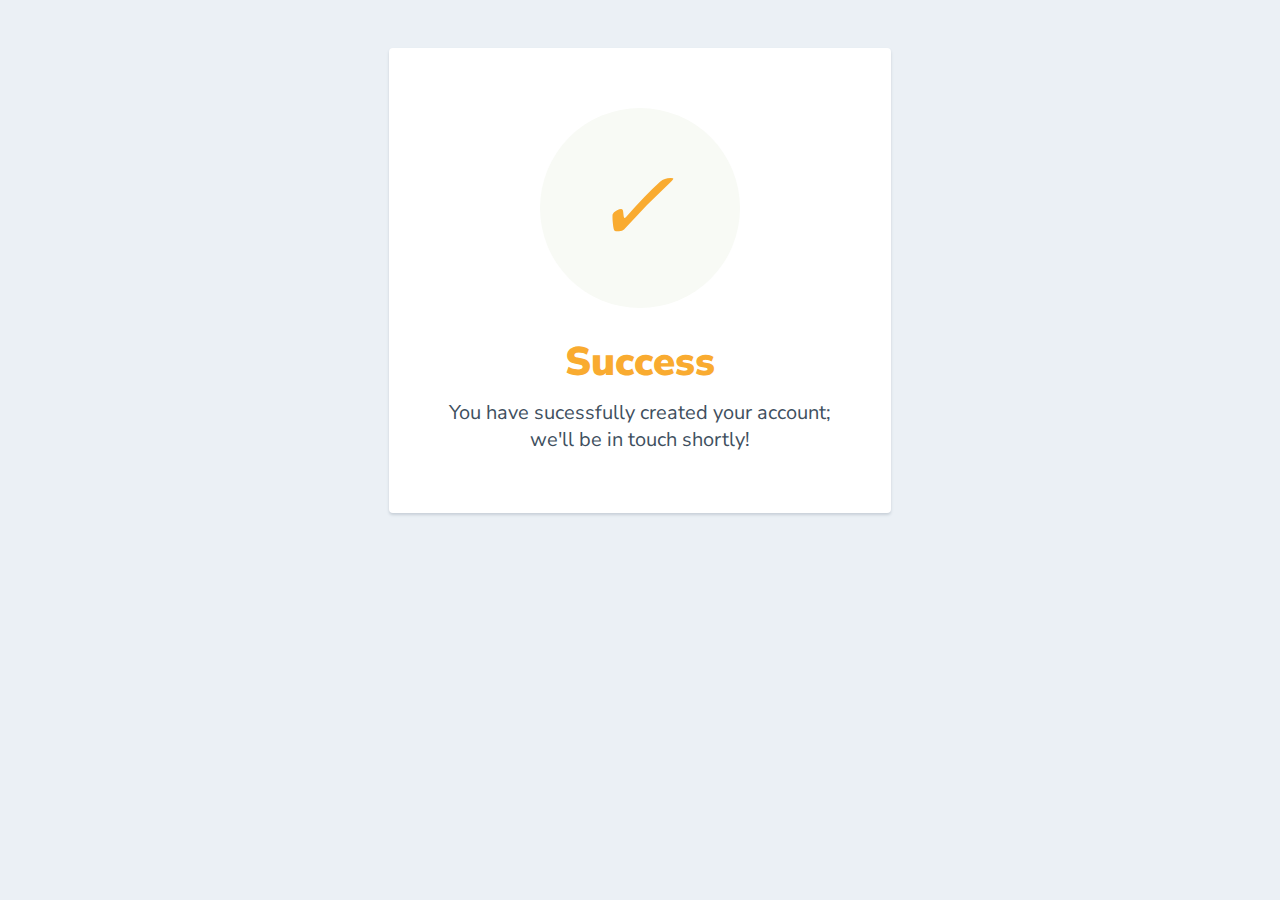
<file: successful.html>
<html></html>
  <head>
    <link href="https://fonts.googleapis.com/css?family=Nunito+Sans:400,400i,700,900&display=swap" rel="stylesheet">
  </head>
    <style>
      body {
        text-align: center;
        padding: 40px 0;
        background: #EBF0F5;
      }
        h1 {
          color: rgb(249, 171, 48);
          font-family: "Nunito Sans", "Helvetica Neue", sans-serif;
          font-weight: 900;
          font-size: 40px;
          margin-bottom: 10px;
        }
        p {
          color: #404F5E;
          font-family: "Nunito Sans", "Helvetica Neue", sans-serif;
          font-size:20px;
          margin: 0;
        }
      i {
        color: rgb(249, 171, 48);
        font-size: 100px;
        line-height: 200px;
        margin-left:-15px;
      }
      .card {
        background: white;
        padding: 60px;
        border-radius: 4px;
        box-shadow: 0 2px 3px #C8D0D8;
        display: inline-block;
        margin: 0 auto;
      }
    </style>
    <body>
      <div class="card">
      <div style="border-radius:200px; height:200px; width:200px; background: #F8FAF5; margin:0 auto;">
        <i class="checkmark">✓</i>
      </div>
        <h1>Success</h1> 
        <p>You have sucessfully created your account;<br/> we'll be in touch shortly!</p>
      </div>
    </body>
</html>
</file>
